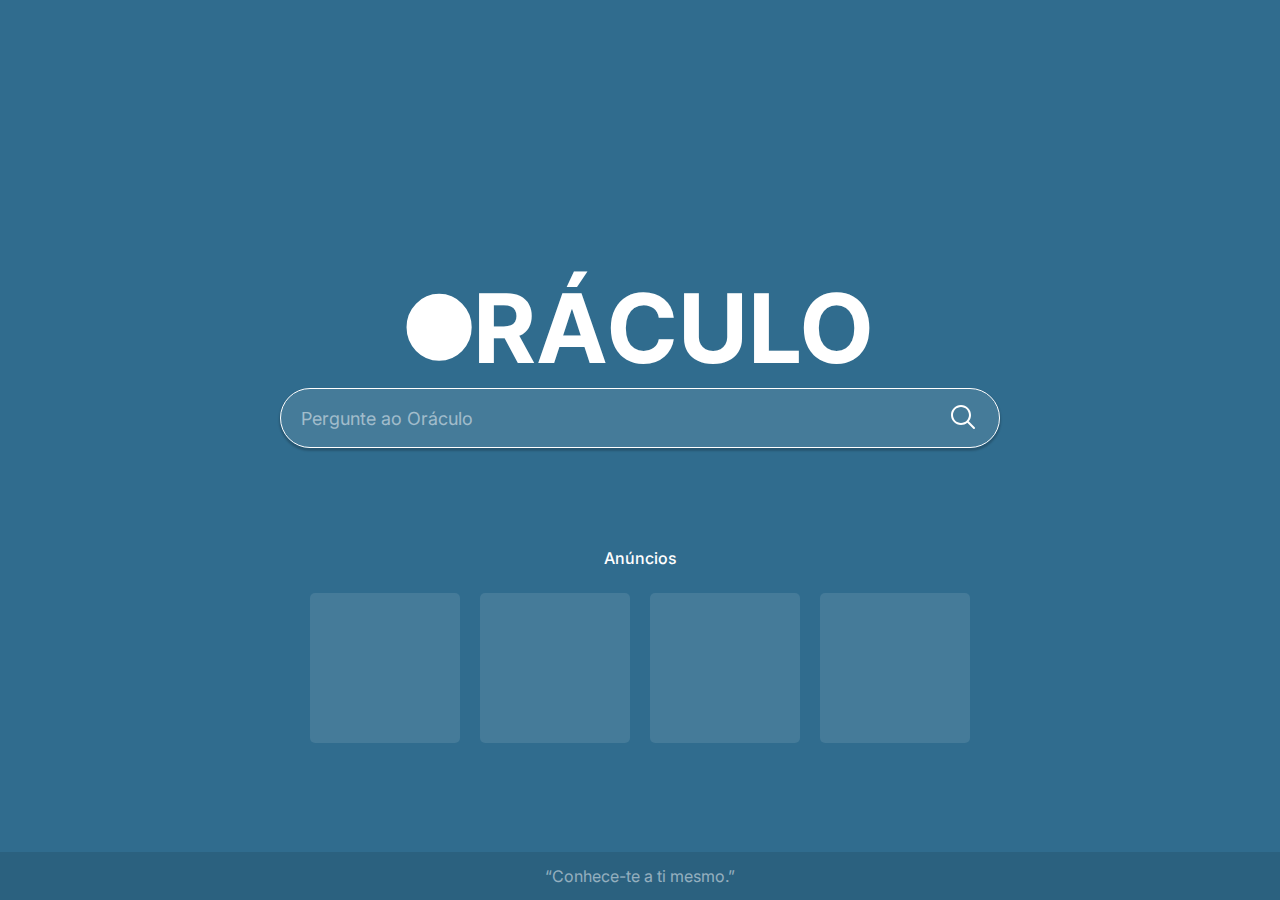
<file: index.html>
<!DOCTYPE html>
<html lang="en">
<head>
    <meta charset="UTF-8">
    <meta http-equiv="X-UA-Compatible" content="IE=edge">
    <meta name="viewport" content="width=device-width, initial-scale=1.0">
    <title>Oráculo</title>
    <link rel="stylesheet" href="style.css">
</head>
<body>
    <main class="content">
        <img src="logo.svg" alt="Oráculo Logo" class="content__logo">
        <div class="content__search">
            <input type="search" placeholder="Pergunte ao Oráculo">
            <button><a href="resultado.html"><img src="search.svg" alt=""></a></button>
        </div>
        <div class="content__section ads">
            <span class="content__ads title">Anúncios</span>
            <div class="content__ads elements">
                <a href="#"><div></div></a>
                <a href="#"><div></div></a>
                <a href="#"><div></div></a>
                <a href="#"><div></div></a>
            </div>
        </div>
    </main>

    <footer class="footer">
        <div class="footer__section footer__phrase">
            <span>“Conhece-te a ti mesmo.”</span>
        </div>
    </footer>
</body>
</html>
</file>
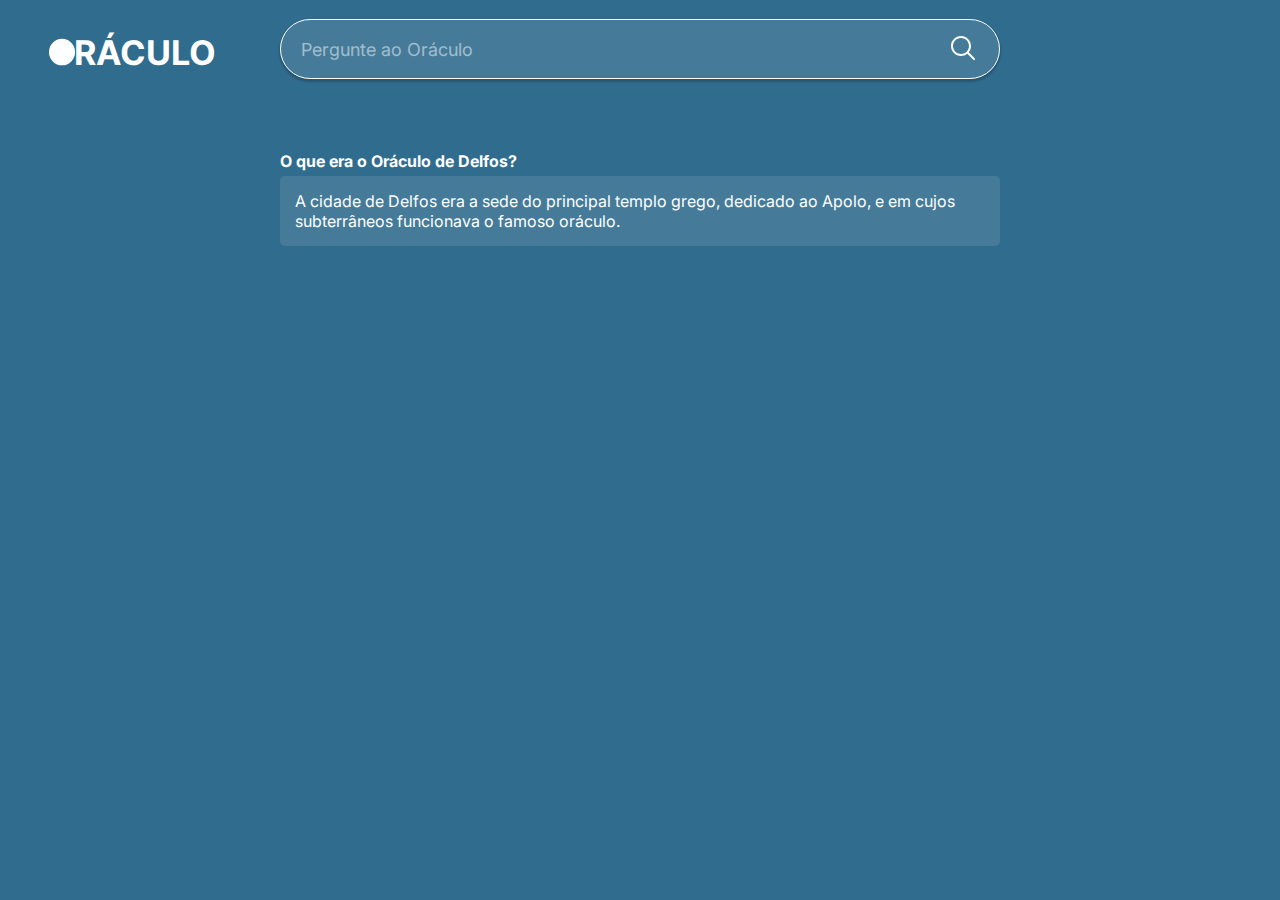
<file: resultado.html>
<!DOCTYPE html>
<html lang="en">
<head>
    <meta charset="UTF-8">
    <meta http-equiv="X-UA-Compatible" content="IE=edge">
    <meta name="viewport" content="width=device-width, initial-scale=1.0">
    <title>Resultado</title>
    <link rel="stylesheet" href="style.css">
</head>
<body>
    <div class="content__header">
        <a href="index.html"><img src="logo.svg" alt="Oráculo Logo" class="content__logo resultado"></a>
        <div class="content__search resultado">
            <input type="search" placeholder="Pergunte ao Oráculo">
            <button><a href="resultado.html"><img src="search.svg" alt=""></a></button>
        </div>
    </div>

    <div class="container">
        <div class="content__result">
            <div class="title">O que era o Oráculo de Delfos?</div>
            <span>A cidade de Delfos era a sede do principal templo grego, dedicado ao Apolo, e em cujos subterrâneos funcionava o famoso oráculo.</span>
        </div>
    </div>
</body>
</html>
</file>
<file: style.css>
@import url('https://fonts.googleapis.com/css2?family=Inter:wght@100;200;300;400;500;600;700;800;900&display=swap');

/* Reset */

* {
    margin: 0;
    padding: 0;
    box-sizing: border-box;
}

*,
input,
button {
    font-family: 'Inter', sans-serif;
}

html, 
body {
    height: 100%;
    background-color: #306c8e;
}

body {
    display: flex;
    flex-direction: column;
}

/* Main */

.container {
    display: flex;
    justify-content: center;
    /* align-items: center; */
    width: 720px;
    margin: 0 auto;
    flex-direction: column;
}

.content {
    display: flex;
    flex-direction: column;
    align-items: center;
    height: 100%;
    padding: 56px 8px 0px;
}

.content__header {
    display: grid;
    grid-template-columns: 1fr 1fr 1fr;
    align-items: center;
    margin-top: 1.5%;
}

.content__logo {
    margin-top: 150px;
    height: 46px;
}

.content__logo.resultado {
    display: flex;
    margin: 0 auto;
    margin-top: 0;
    height: 35px;
}

.content__search {
    display: flex;
    margin-top: 18px;
}

.content__search.resultado {
    margin-top: 0;
}

.content__search input {
    position: relative;
    left: 2%;
    color: rgb(255, 255, 255);
    padding: 7px 10px 6px 20px;
    width: 720px;
    height: 60px;
    font-size: 18px;
    background-color: rgba(255, 255, 255, 0.1);
    border-radius: 50px;
    border: 1.5px solid #ffffff;
    outline: none;
    box-shadow: 0 2px 2px 1px rgba(0, 0, 0, 0.2);
}

.content__search input::placeholder {
    color: rgba(255, 255, 255, 0.5);
}

.content__search button {
    position: relative;
    left: -5%;
    background: none;
    border: none;
    text-align: center;
    text-decoration: none;
}

.content__result {
    display: flex;
    flex-direction: column;
    margin-top: 10%;
}

.content__result span {
    color: #ffffff;
    background-color: rgba(255, 255, 255, 0.1);
    width: 720px;
    padding: 15px;
    border-radius: 5px;
}

.title {
    color: #ffffff;
    font-weight: bold;
    margin-bottom: 5px;
}

.content__section.ads {
    margin-top: 100px;
    display: flex;
    flex-direction: column;
    align-items: center;
    gap: 20px;
}

.content__ads.title {
    color: rgb(255, 255, 255);
    font-weight: 500;
}

.content__ads.elements {
    display: grid;
    grid-template-columns: 1fr 1fr 1fr 1fr;
    gap: 20px;
}

.content__ads.elements div {
    height: 150px;
    width: 150px;
    background-color: rgba(255, 255, 255, 0.1);
    border-radius: 5px;
    transition: all 300ms;
}

.content__ads.elements div:hover {
    transform: scale(1.1);
}

/* Footer */

.footer {
    margin-top: 24px;
    display: flex;
    flex-direction: column;
    background-color: rgba(0, 0, 0, 0.1);
}

.footer__section:not(:first-child) {
    border-top: 1px solid #e4e4e4;
}

.footer__phrase {
    text-align: center;
    font-size: 16px;
    color: rgba(255, 255, 255, 0.5);
    padding: 14px;
}

.footer__section.links {
    display: flex;
    justify-content: space-between;
    align-items: center;
    font-size: 14px;
    padding: 14px;
}

/* Media Query */

@media (min-width: 765px) {
    .content{
        padding-top: 120px;
    }

    .content__logo {
        height: 100px;
    }
}
</file>
